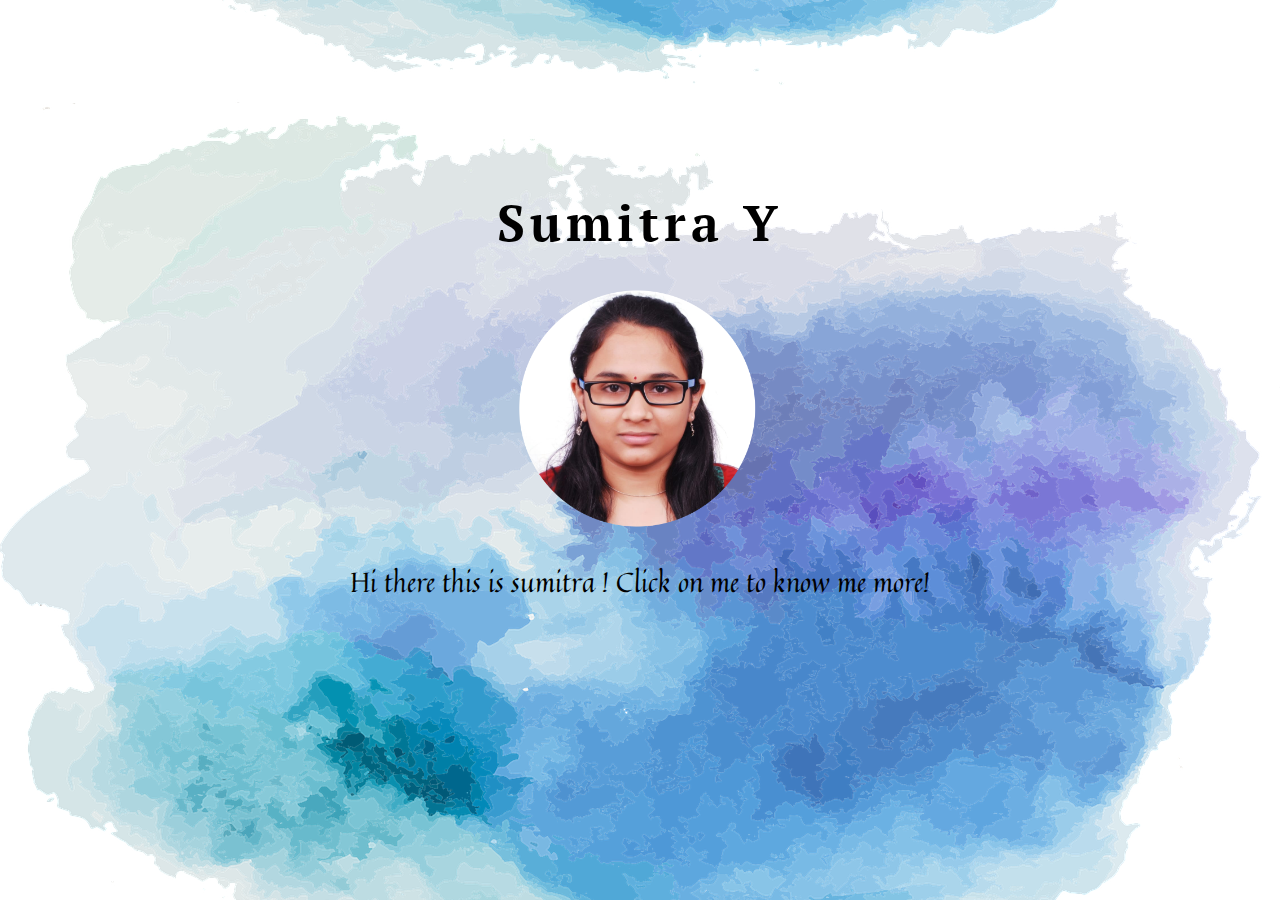
<file: index.html>
<!DOCTYPE html>
<html>
    <head>
    <meta charset="utf-8">
    <meta name="viewport" content=width=device-width, initial-scale=1.0">
    <link rel="stylesheet" href="./style.css">
    <title>About me page</title>
    </head>
                                             
<body>
    <div class="container">
        <h1>Sumitra Y</h1>
        <div class="image">
         <a href="spare.html">
        <img src="images/Sumi1 (1).png" class= "pic" alt="picture of me">
        </a>
    </div>
    <p> Hi there this is sumitra ! Click on me to know me more!
    </p>                                                                  
    
                             
    </div>
    </body>
                                                                                        






</html>
</file>
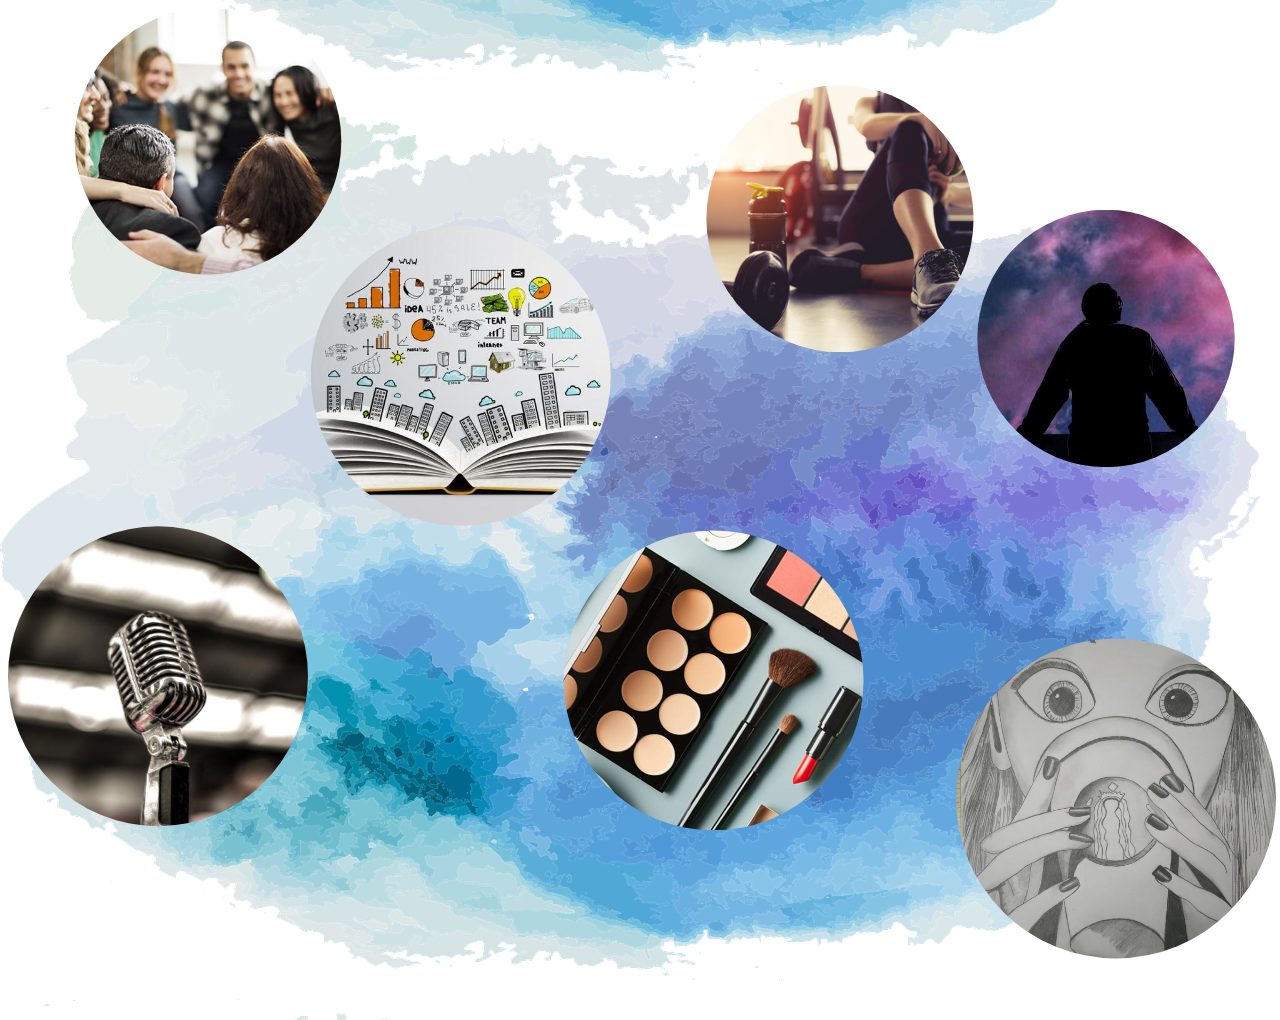
<file: spare.html>
<!DOCTYPE html>
<html>
    <head>
        <title>caption</title>
        <link rel="stylesheet" type="text/css"  href="style2.css">
        <link rel="stylesheet" type="text/css"  href="fitness.css">
        <link rel="stylesheet" type="text/css"  href="education.css">
        <link rel="stylesheet" type="text/css"  href="makeup.css">
        <link rel="stylesheet" type="text/css"  href="favourites.css">
        <link rel="stylesheet" type="text/css"  href="singing.css">
        <link rel="stylesheet" type="text/css"  href="art.css">
    
    
    </head>
<body>
  
<div class="image">
<img class="image__img" src="./images/communication.jpeg" alt="picture of communication">
    <div class="image__overlay">
<div class="image__title">Communication</div>
        <p>I am more into conversing with people, 
            sharing ideas and thoughts.
        Love to spend time with people and also think from different perspective.</p>
    
    
    </div>
    </div>
    <div class="image1">
<img class="image__img1" src="./images/fitness.jpeg" alt="picture of fitness">
    <div class="image__overlay1">
<div class="image__title" >Fitness</div>
        <p> Workout is an essential part of my daily routine. I go for an hour walk or jog everyday and hence I feel mentally refreshed. Everyday i spend minimum an hour in maintaining my fitness. </p>
    
    
    </div>
    </div>
    <div class="image2">
<img class="image__img2" src="./images/education.jpeg" alt="picture of book">
    <div class="image__overlay2">
<div class="image__title">Education</div>
        <p> I did my schooling in chinmaya vidyalaya and currently pursuing electronics and communication engineering in rajalakshmi engineering college.Education is one of my areas of expertise.</p>
    
    
    </div>
    </div>
    <div class="image4">
<img class="image__img4" src="./images/favourites.jpeg" alt="picture of sumitra">
    <div class="image__overlay4">
<div class="image__title">Favourites</div>
        <p> I show alot of interest in watching shows or series that can invoke mature thinking.I am basically a dog lover. Favourite food #pizzalover. I love to involve myself in games and sports. </p>
    
    
    </div>
    </div>
    <div class="image3">
<img class="image__img3" src="./images/makeup.jpeg" alt="picture of makeup">
    <div class="image__overlay3">
<div class="image__title">Makeup</div>
        <p> Face is the index of mind, being presentable is really important for me. Probably most of them consider that makeup is used only to enlight their beauty, but i have a different perspective towards it i get a different vibe and energy from makeup. </p>
    
    
    </div>
    </div>
    <div class="image5">
<img class="image__img5" src="./images/singing.jpeg" alt="picture of mike">
    <div class="image__overlay5">
<div class="image__title">Music</div>
        <p> Music has always been an important aspect in my life, Music for me is not just to hear but to feel. It instantly energies whenever i am not in a right state of mind and it has always helped me. I am passionate towards music and have participated in many events. </p>
    
    
    </div>
    </div>
    <div class="image6">
<img class="image__img6" src="./images/art.jpeg" alt="picture of art">
    <div class="image__overlay6">
<div class="image__title">Sketching</div>
        <p> I sketch alot of people, basically i draw my friends and i gift them on their birthday , the happiness i get from their reaction is what keeps me motivated in art. Art is not what you see but what you make others see and feel. </p>
    
        
    </div>
    </div>
    
    
    </body>
</html>
</file>
<file: style.css>
@import url('https://fonts.googleapis.com/css2?family=PT+Serif&family=Quintessential&display=swap');
*{
margin: 0;
padding: 0;
box-sizing: border-box;


}
html{
font-size: 27px;

}
h1{
    font-family: 'PT Serif', serif;
    font-size: 50px;
    font-weight: 700;
    letter-spacing: 5px;
}
.pic{
    margin-top: 1rem;
    width: 250px;
    clip-path: ellipse();
}
.btn{
    font-size: 25px;
    font-family: 'PT Serif', serif;
}
body{
      background: url('./images/watercolor-g3a7ec6416_1280.png');
      background-position: 0 1000px;
      font-family: 'Quintessential', cursive;
      
}
.container{
    max-width: 1100px;
    margin: 0 auto;
    padding: 0 3rem;
    margin-top: 7rem;
    text-align: center;
}
</file>
<file: style2.css>
@import url('https://fonts.googleapis.com/css2?family=PT+Serif&family=Quintessential&display=swap');
.image{
    position: relative;
    width:400px;
    clip-path: circle();
       
}
.image__img{
    display: block;
    width: 100%;
}
.image__overlay{
    position: absolute;
    top:0;
    left: 0;
    width: 250px;
    height: 250px;
    margin:10px 100px 100px 75px;
    background: rgb(173,216,230,0.8);
    display: flex;
   flex-direction: column;
    text-align: center;
    align-items: center;
    justify-content: center;
    font-family: 'Quintessential', cursive;
    opacity: 0;
    border-radius: 50%;
    
}

.image__overlay:hover{
    opacity: 1;
}

.image__title{
    
    font-size: 25px;
    font-weight: bold;
    font-family: 'PT Serif', serif;
    
}
.image__description{
    font-size: 2em;
    margin-top: 0.25em;
    
}
.image1{
   position: relative;
    width:400px;
    clip-path: circle();
    left:50%;
       
}
.image__img1{
    display: block;
    width: 100%;
}
.image__overlay1{
    position: absolute;
    top:0;
    left: 0;
    width: 250px;
    height: 250px;
    margin:10px 100px 100px 75px;
    background: rgb(173,216,230,0.8);
    display: flex;
   flex-direction: column;
    text-align: center;
    align-items: center;
    justify-content: center;
    font-family: 'Quintessential', cursive;
    opacity: 0;
    border-radius: 50%;
    
}

.image__overlay1:hover{
    opacity: 1;
}

.bubble{
    margin-top:15%;
    margin-right: 100%;
}
body{
      background: url('./images/watercolor-g3a7ec6416_1280.png');
      background-position: 0 1000px;
}
</file>
<file: fitness.css>
.image1{
    position: relative;
    width:400px;
    clip-path: circle();
    left:50%;
    margin-top: -15%;
}
.image__img1{
    display: block;
    width: 100%;
}
.image__overlay1{
    position: absolute;
    top:0;
    left: 0;
    width: 250px;
    height: 250px;
    margin:10px 100px 100px 75px;
    background: rgb(173,216,230,0.8);
    display: flex;
   flex-direction: column;
    text-align: center;
    align-items: center;
    justify-content: center;
    font-family: 'Quintessential', cursive;
    opacity: 0;
    border-radius: 50%;
    
}



.image__overlay1:hover{
    opacity: 1;
}
</file>
<file: education.css>
.image2{
    position: relative;
    width:400px;
    clip-path: circle();
    left:20%;
    margin-top: -10%;
       
}
.image__img2{
    display: block;
    width: 100%;
}
.image__overlay2{
    position: absolute;
    top:0;
    left: 0;
    width: 270px;
    height: 270px;
    margin:10px 100px 100px 60px;
    background: rgb(173,216,230,0.8);
    display: flex;
   flex-direction: column;
    text-align: center;
    align-items: center;
    justify-content: center;
    font-family: 'Quintessential', cursive;
    opacity: 0;
    border-radius: 50%;
    
}



.image__overlay2:hover{
    opacity: 1;
}
</file>
<file: makeup.css>
.image3{
    position: relative;
    width:400px;
    clip-path: circle();
    left:40%;
    margin-top: 5%;

       
}
.image__img3{
    display: block;
    width: 100%;
}
.image__overlay3{
    position: absolute;
    top:0;
    left: 0;
    width: 280px;
    height: 280px;
    margin:10px 100px 100px 60px;
    background: rgb(173,216,230,0.8);
    display: flex;
   flex-direction: column;
    text-align: center;
    align-items: center;
    justify-content: center;
    font-family: 'Quintessential', cursive;
    opacity: 0;
    border-radius: 50%;
    
}



.image__overlay3:hover{
    opacity: 1;
}
</file>
<file: favourites.css>
.image4{
    position: relative;
    width:300px;
    clip-path: circle();
    left:75%;
    margin-top: -25%;
       
}
.image__img4{
    display: block;
    width: 100%;
}
.image__overlay4{
    position: absolute;
    top:0;
    left: 0;
    width: 235px;
    height: 235px;
    margin:15px 100px 100px 30px;
    background: rgb(173,216,230,0.8);
    display: flex;
   flex-direction: column;
    text-align: center;
    align-items: center;
    justify-content: center;
    font-family: 'Quintessential', cursive;
    opacity: 0;
    border-radius: 50%;
    
}



.image__overlay4:hover{
    opacity: 1;
}
</file>
<file: singing.css>
.image5{
    position: relative;
    width:300px;
    clip-path: circle();
    left:20%;
     margin-top: -30%;
    margin-left: -20%;
       
}
.image__img5{
    display: block;
    width: 100%;
}
.image__overlay5{
    position: absolute;
    top:0;
    left: 0;
    width: 260px;
    height: 260px;
    margin:90px 100px 100px 20px;
    background: rgb(173,216,230,0.8);
    display: flex;
   flex-direction: column;
    text-align: center;
    align-items: center;
    justify-content: center;
    font-family: 'Quintessential', cursive;
    opacity: 0;
    border-radius: 50%;
    
}



.image__overlay5:hover{
    opacity: 1;
}
</file>
<file: art.css>
.image6{
    position: relative;
    width:320px;
    clip-path: circle();
    left:75%;
    margin-top: -25%;
       
}
.image__img6{
    display: block;
    width: 100%;
}
.image__overlay6{
    position: absolute;
    top:0;
    left: 0;
    width: 280px;
    height: 280px;
    margin:70px 100px 100px 25px;
    background: rgb(173,216,230,0.8);
    display: flex;
   flex-direction: column;
    text-align: center;
    align-items: center;
    justify-content: center;
    font-family: 'Quintessential', cursive;
    opacity: 0;
    border-radius: 50%;
    
}



.image__overlay6:hover{
    opacity: 1;
}
</file>
